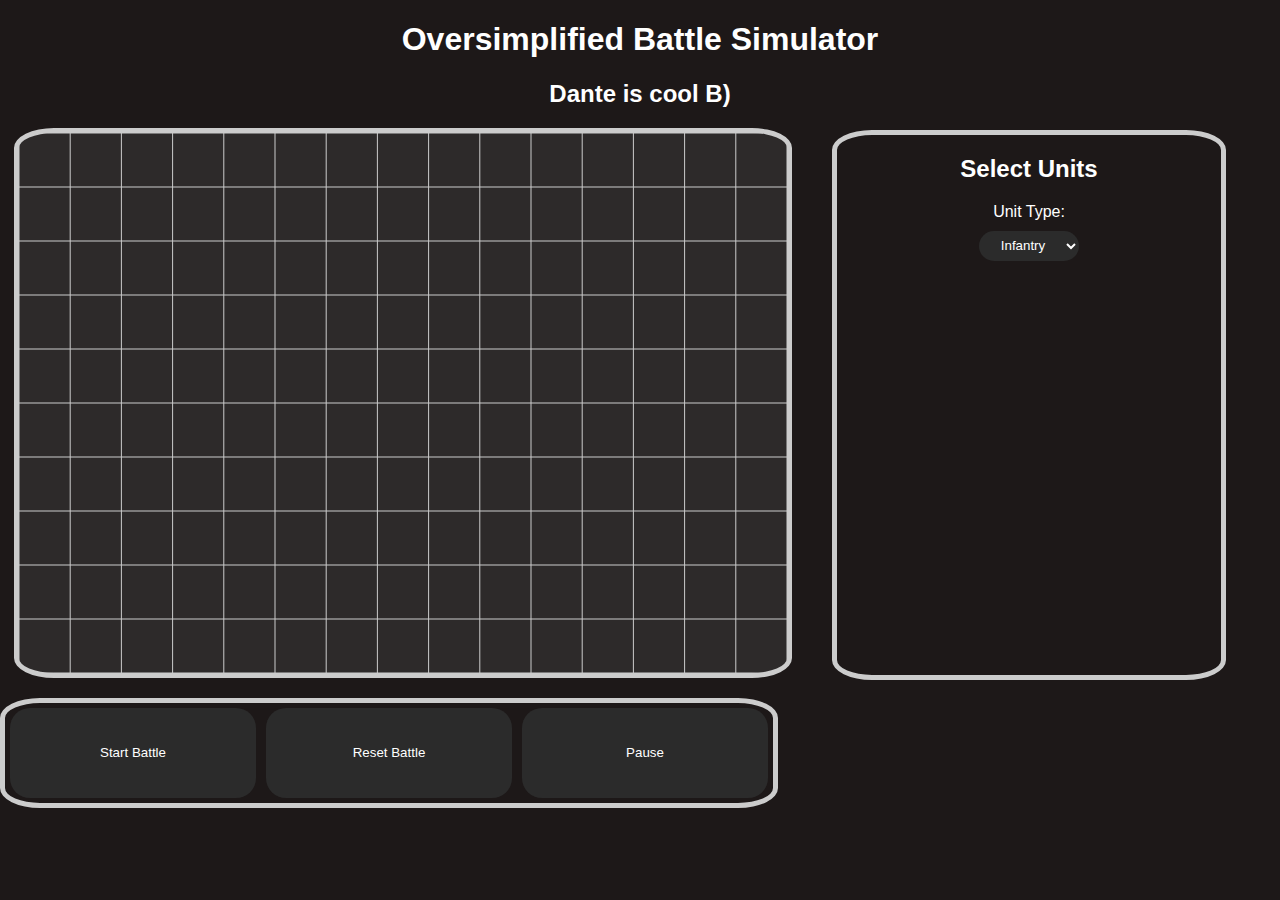
<file: index.html>
<!DOCTYPE html>
<html lang="en">
<head>
	<meta charset="UTF-8">
	<meta name="viewport" content="width=device-width, initial-scale=1.0">
	<title>OversimplifedBattleSimulator</title>
	<link rel="stylesheet" href="style.css">
</head>

<body>
	<h1 id="mainHeader">Oversimplified Battle Simulator</h1>
	<h2 id="credits">Made by Rumor : Dante Swofford</h2>
	<canvas id="gameCanvas" width="800" height="600" oncontextmenu="return false;"></canvas>

	<div id="control-group">
		<button id="startBattle">Start Battle</button>
		<button id="resetBattle">Reset Battle</button>
		<button id="togglePause">Pause</button>
	</div>

	<div id="unit-group">
		<h2>Select Units</h2>
		<label for="unitType">Unit Type:</label>
		<select id="unitType">
		</select>
	</div>

	<script src="main.js"></script>

</body>
</html>
</file>
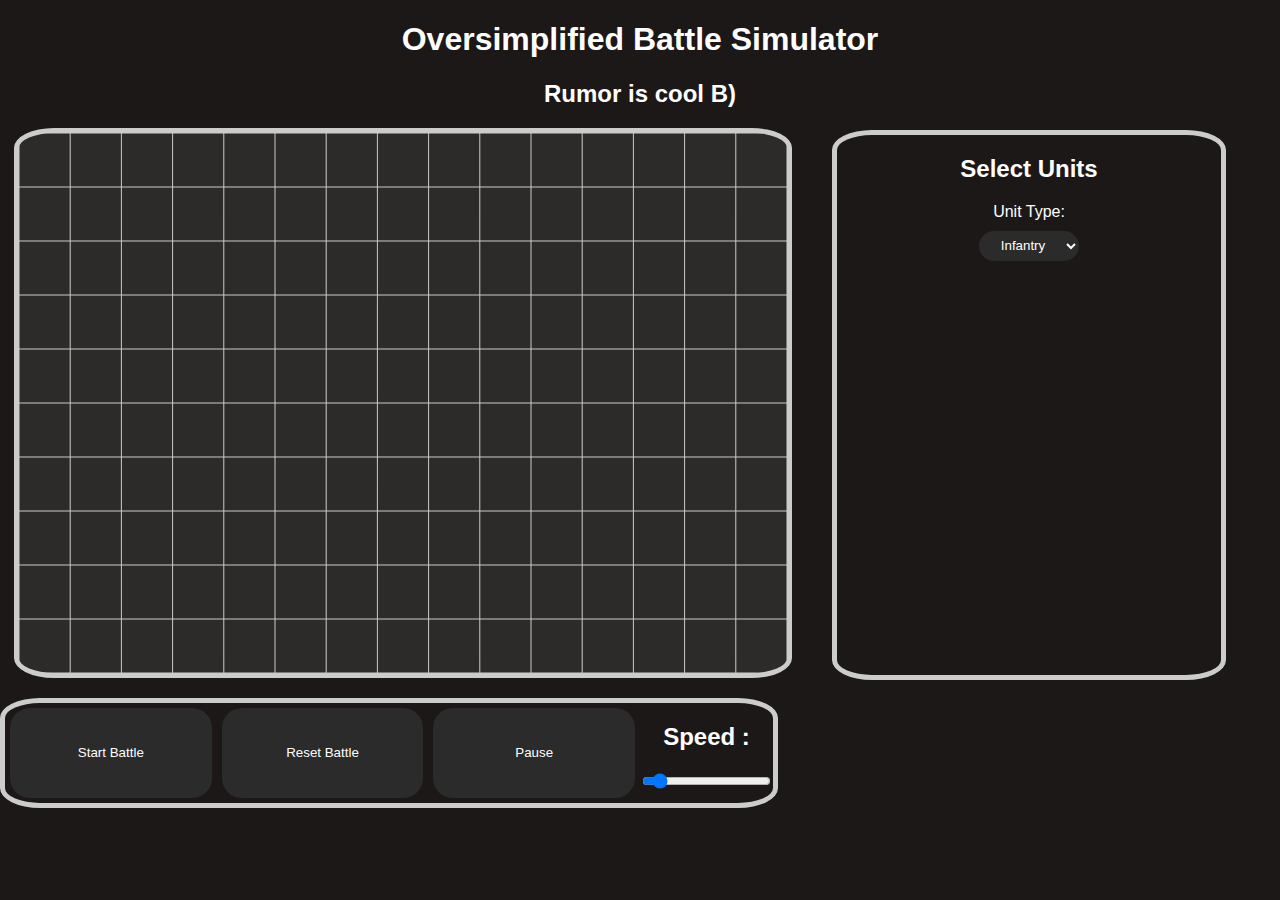
<file: OversimplifedBattleSimulator.html>
<!DOCTYPE html>
<html lang="en">
<head>
	<meta charset="UTF-8">
	<meta name="viewport" content="width=device-width, initial-scale=1.0">
	<title>OversimplifedBattleSimulator</title>
	<link rel="stylesheet" href="style.css">
</head>

<body>
	<h1 id="mainHeader">Oversimplified Battle Simulator</h1>
	<h2 id="credits">Made by Rumor : Dante Swofford</h2>
	<canvas id="gameCanvas" width="800" height="600" oncontextmenu="return false;"></canvas>

	<div id="control-group">
		<button id="startBattle">Start Battle</button>
		<button id="resetBattle">Reset Battle</button>
		<button id="togglePause">Pause</button>

		<div id="speedControl">
			<h2 for="speedInput" id="speedText"> Speed : </h2>
			<input id="speedInput" type="range" min="0.1" max="10" step="0.1" value="1">
		</div>
	</div>

	<div id="unit-group">
		<h2>Select Units</h2>
		<label for="unitType">Unit Type:</label>
		<select id="unitType">
		</select>
	</div>

	<script src="main.js"></script>

</body>
</html>
</file>
<file: style.css>
body {
    height: 300px;
    overflow-y: scroll;
    margin: 0;
    padding: 0;
    font-family: Arial, sans-serif;
    background-color: #1d1818;
    color: #1d1818;
}


h1, h2, label {
    text-align: center;
    text-size-adjust: auto;
    color: #ffffff;
}

button {
    padding: 10px 10px;
    margin: 10px;
    border: none;
    border-radius: 20px;
    background-color: #2b2b2b;
    color: rgb(255, 255, 255);
    cursor: pointer;
}

button :hover {
   background-color: #535353;
}

#control-group {
    width: 100px;
    height: 100px;
    display: flex;
    flex-direction: row;
    background-color: #1d1818;
    border: 5px solid #ccc;
    border-radius: 40px / 20px;
}

#control-group button {
    flex: 1;
    margin: 5px;
}

#unitType {
    width: 100px;
    height: 30px;
    margin: 10px auto;
    background-color: #2b2b2b;
    color: #ffffff;
    border: none;
    border-radius: 20px;
    text-align: center;
}

#unit-group {
    position: absolute;
    width: 50%;
    height: 200px;
    display: flex;
    flex-direction: column;
    align-items: center;
    background-color: #1d1818;
    border: 5px solid #ccc;
    border-radius: 40px / 20px;
}

#gameCanvas {
    border: 5px solid #ccc;
    border-radius: 40px / 20px;
    background-color: #46454567;
    display: block;
    margin: 20px auto;
}
</file>
